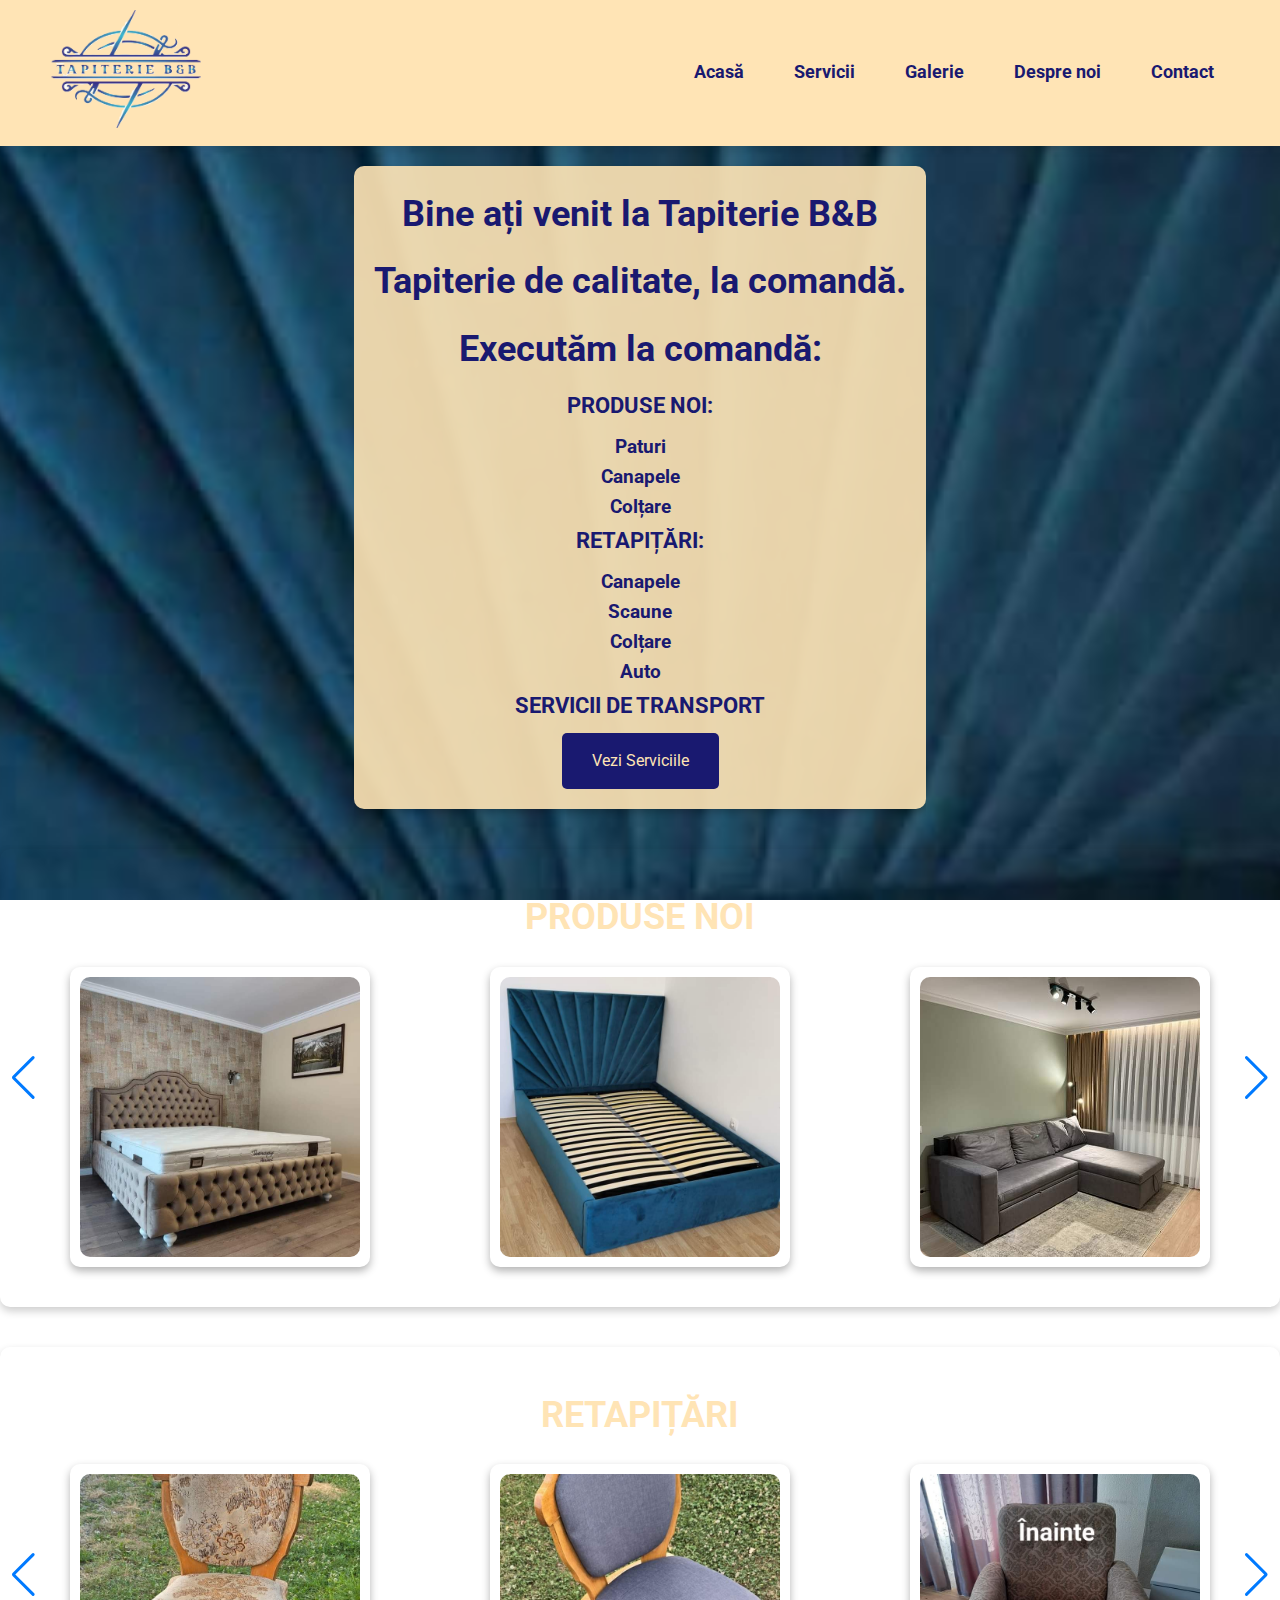
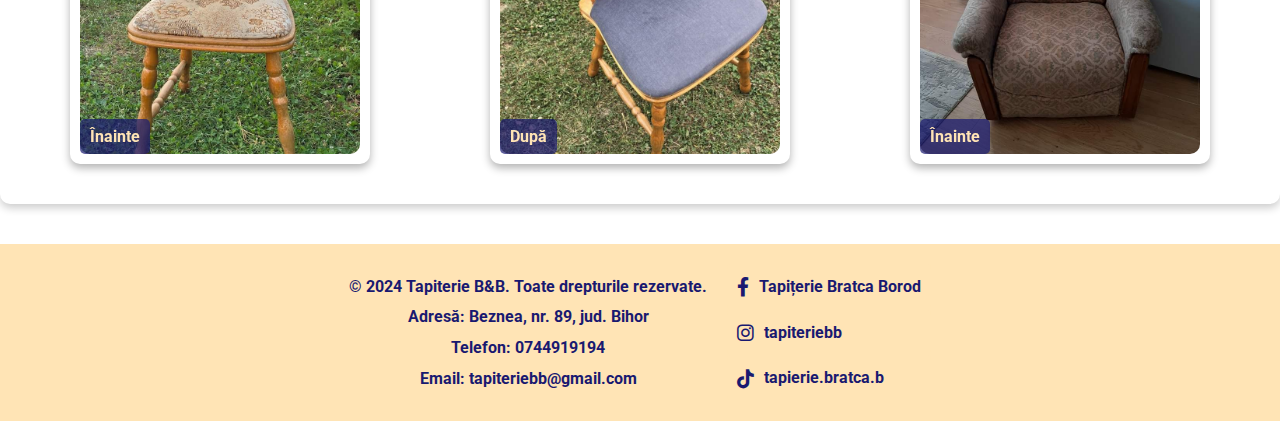
<file: index.html>
<!DOCTYPE html>
<html lang="ro">
<head>
    <meta charset="UTF-8">
    <meta name="viewport" content="width=device-width, initial-scale=1.0">
    <meta http-equiv="X-UA-Compatible" content="ie=edge">
    <title>Tapiterie B&B</title>
    <link rel="stylesheet" href="https://fonts.googleapis.com/css2?family=Roboto:wght@400;700&display=swap">
    <link rel="stylesheet" href="https://unpkg.com/swiper/swiper-bundle.min.css" />
    <link rel="stylesheet" href="https://cdnjs.cloudflare.com/ajax/libs/font-awesome/6.0.0-beta3/css/all.min.css">
    <link rel="stylesheet" href="styles.css">
</head>
<body>
    
    <!-- Header -->
    <header>
        <div class="container">
            <section class="top-bar">
                <div class="logo">
                    <img src="logo.png" alt="Tapiterie B&B Logo">
                </div>
                <nav class="navbar">
                    <ul>
                        <li><a href="index.html">Acasă</a></li>
                        <li><a href="servicii.html">Servicii</a></li>
                        <li><a href="galerie.html">Galerie</a></li>
                        <li><a href="desprenoi.html">Despre noi</a></li>
                        <li><a href="contact.html">Contact</a></li>
                    </ul>
                </nav>
            </section>
        </div>    
    </header>

    <!-- Home Section -->
    <section id="home1" class="container-home1">
        <div class="home-text-box">
            <div class="home-text">
                <h1>Bine ați venit la Tapiterie B&B</h1>
                <h1>Tapiterie de calitate, la comandă.</h1>
                <h1>Executăm la comandă:</h1>
                <ul>
                    <h2>PRODUSE NOI:</h2>
                    <ul>
                        <h3>Paturi</h3>
                        <h3>Canapele</h3>
                        <h3>Colțare</h3>
                    </ul>
                    <h2>RETAPIȚĂRI:</h2>
                    <ul>
                        <h3>Canapele</h3>
                        <h3>Scaune</h3>
                        <h3>Colțare</h3>
                        <h3>Auto</h3>
                    </ul>
                    <h2>SERVICII DE TRANSPORT</h2>
                </ul>
                <a href="servicii.html" class="cta">Vezi Serviciile</a>
            </div>
        </div>
    </section> 
    
    <!-- Galerie de imagini individuale -->
    <section id="home2" class="container-home2">
        <div class="home-images-container swiper-container">
            <h1 class="home-images-title">PRODUSE NOI </h1>
            <div class="swiper-wrapper">
                <div class="swiper-slide">
                    <div class="image-frame">
                        <img src="Produse noi\imagine1.jpg" alt="Imagine 1" loading="lazy">
                    </div>
                </div>
                <div class="swiper-slide">
                    <div class="image-frame">
                        <img src="Produse noi\imagine2.jpg" alt="Imagine 2" loading="lazy">
                    </div>
                </div>
                <div class="swiper-slide">
                    <div class="image-frame">
                        <img src="Produse noi\imagine3.jpg" alt="Imagine 3" loading="lazy">
                    </div>
                </div>
                <div class="swiper-slide">
                    <div class="image-frame">
                        <img src="Produse noi\imagine4.jpg" alt="Imagine 3" loading="lazy">
                    </div>
                </div>
                <div class="swiper-slide">
                    <div class="image-frame">
                        <img src="Produse noi\imagine5.jpg" alt="Imagine 3" loading="lazy">
                    </div>
                </div>
                <div class="swiper-slide">
                    <div class="image-frame">
                        <img src="Produse noi\imagine6.jpg" alt="Imagine 3" loading="lazy">
                    </div>
                </div>
                <div class="swiper-slide">
                    <div class="image-frame">
                        <img src="Produse noi\imagine7.jpg" alt="Imagine 3" loading="lazy">
                    </div>
                </div>
            </div>
            <!-- Săgețile de navigare -->
            <div class="swiper-button-prev"></div>
            <div class="swiper-button-next"></div>
        </div>
        </section>
        <section id="home2" class="container-home2">
         <div class="home-images-container swiper-container">
            <h1 class="home-images-title">RETAPIȚĂRI</h1>
            <div class="swiper-wrapper">
                <div class="swiper-slide">
                    <div class="image-frame">
                        <img src="Retapitari\inainte.jpg" alt="Imagine Înainte" loading="lazy">
                        <p class="before-after-label">Înainte</p>
                    </div>
                </div>
                <div class="swiper-slide">
                    <div class="image-frame">
                        <img src="Retapitari\dupa.jpg" alt="Imagine După" loading="lazy">
                        <p class="before-after-label">După</p>
                    </div>
                </div>
                <div class="swiper-slide">
                    <div class="image-frame">
                        <img src="Retapitari\inainte1.jpg" alt="Imagine Înainte" loading="lazy">
                        <p class="before-after-label">Înainte</p>
                    </div>
                </div>
                <div class="swiper-slide">
                    <div class="image-frame">
                        <img src="Retapitari\dupa1.jpg" alt="Imagine După" loading="lazy">
                        <p class="before-after-label">După</p>
                    </div>
                </div>
                <div class="swiper-slide">
                    <div class="image-frame">
                        <img src="Retapitari\inainte2.jpg" alt="Imagine Înainte" loading="lazy">
                        <p class="before-after-label">Înainte</p>
                    </div>
                </div>
                <div class="swiper-slide">
                    <div class="image-frame">
                        <img src="Retapitari\dupa2.jpg" alt="Imagine După" loading="lazy">
                        <p class="before-after-label">După</p>
                    </div>
                </div>
            </div>
            <!-- Săgețile de navigare -->
            <div class="swiper-button-prev"></div>
            <div class="swiper-button-next"></div>
        </div>

    </section>

    <!-- Galerie Înainte-După -->
<section id="before-after" class="container-before-after">
    
    <div class="before-after-swiper swiper-container">
       
</section>


    <!-- Footer -->
    <footer>
        <div class="footer-container">
            <div class="footer-content">
                <div class="footer-contact-box">
                    <p>&copy; 2024 Tapiterie B&B. Toate drepturile rezervate.</p>
                    <p>Adresă: Beznea, nr. 89, jud. Bihor</p>
                    <p>Telefon: 0744919194</p>
                    <p>Email: tapiteriebb@gmail.com</p>
                </div>
                <div class="social-media-box">
                    <div class="social-media-buttons">
                        <a href="https://www.facebook.com/profile.php?id=100091462526962" target="_blank" class="contact-social-button facebook">
                            <i class="fab fa-facebook-f"></i> Tapițerie Bratca Borod
                        </a>
                        <a href="https://www.instagram.com/tapiteriebb?igsh=NXhyZHJqam10N3Jo" target="_blank" class="contact-social-button instagram">
                            <i class="fab fa-instagram"></i> tapiteriebb
                        </a>
                        <a href="https://www.tiktok.com/@tapierie.bratca.b?_t=8qoNlYQMPW2&_r=1" target="_blank" class="contact-social-button tiktok">
                            <i class="fab fa-tiktok"></i> tapierie.bratca.b
                        </a>
                    </div>
                </div>
            </div>
        </div>
    </footer>
    

    <!-- Script Swiper -->
    <script src="https://unpkg.com/swiper/swiper-bundle.min.js"></script>
    <script>
        // Slider pentru galeria de imagini individuale
        const swiper1 = new Swiper('.home-images-container', {
            loop: true,
            navigation: {
                nextEl: '.swiper-button-next',
                prevEl: '.swiper-button-prev',
            },
            spaceBetween: 20,
            slidesPerView: 3,
        });

        // Slider pentru secțiunea înainte-după
        const swiper2 = new Swiper('.before-after-swiper', {
            loop: true,
            navigation: {
                nextEl: '.swiper-button-next',
                prevEl: '.swiper-button-prev',
            },
            spaceBetween: 20,
            slidesPerView: 3,
        });
    </script>

</body>
</html>
</file>
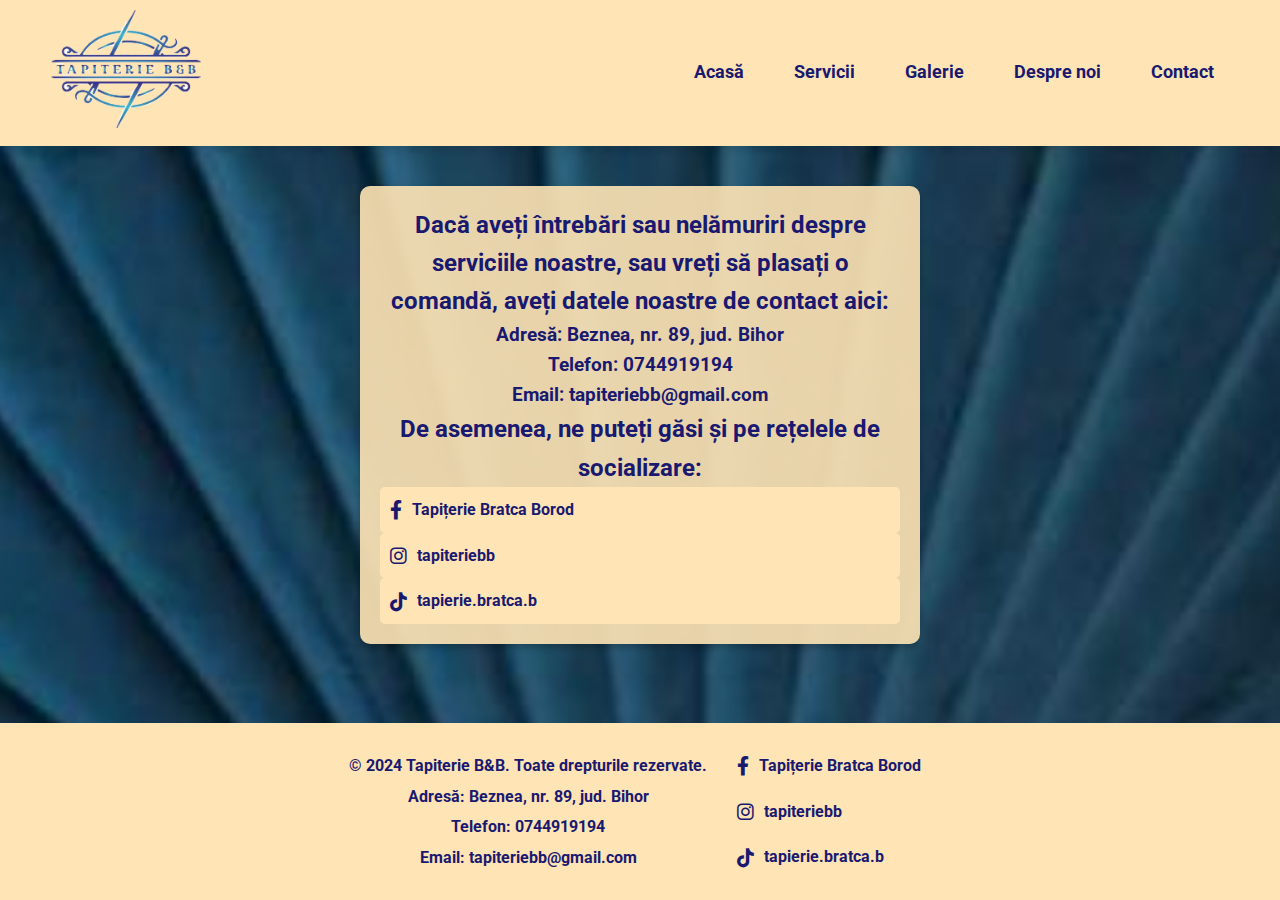
<file: contact.html>
<!DOCTYPE html>
<html lang="ro">
<head>
    <meta charset="UTF-8">
    <meta name="viewport" content="width=device-width, initial-scale=1.0">
    <meta http-equiv="X-UA-Compatible" content="ie=edge">
    <title>Tapiterie B&B</title>
    <link rel="stylesheet" href="https://fonts.googleapis.com/css2?family=Roboto:wght@400;700&display=swap">
    <link rel="stylesheet" href="https://unpkg.com/swiper/swiper-bundle.min.css" />
    <link rel="stylesheet" href="https://cdnjs.cloudflare.com/ajax/libs/font-awesome/6.0.0-beta3/css/all.min.css">
    <link rel="stylesheet" href="styles.css">
</head>
<body>
    
    <!-- Header -->
    <header>
        <div class="container">
            <section class="top-bar">
                <div class="logo">
                    <img src="logo.png" alt="Tapiterie B&B Logo">
                </div>
                <nav class="navbar">
                    <ul>
                        <li><a href="index.html">Acasă</a></li>
                        <li><a href="servicii.html">Servicii</a></li>
                        <li><a href="galerie.html">Galerie</a></li>
                        <li><a href="desprenoi.html">Despre noi</a></li>
                        <li><a href="contact.html">Contact</a></li>
                    </ul>
                </nav>
            </section>
        </div>    
    </header>

    
    <section id="contact" class="container-contact">
        <div class="contact-text-box">
            <div class="contact-text">
                <h2>Dacă aveți întrebări sau nelămuriri despre serviciile noastre, sau vreți să plasați o comandă, aveți datele noastre de contact aici:</h2>
                <h3>Adresă: Beznea, nr. 89, jud. Bihor</h3>
                <h3>Telefon: 0744919194</h3>
                <h3>Email: tapiteriebb@gmail.com</h3>
    
                <div class="social-media-section">
                    <h2>De asemenea, ne puteți găsi și pe rețelele de socializare:</h2>
                    <div class="social-media-buttons">
                        <a href="https://www.facebook.com/profile.php?id=100091462526962" target="_blank" class="contact-social-button facebook">
                            <i class="fab fa-facebook-f"></i> Tapițerie Bratca Borod
                        </a>
                        <a href="https://www.instagram.com/tapiteriebb?igsh=NXhyZHJqam10N3Jo" target="_blank" class="contact-social-button instagram">
                            <i class="fab fa-instagram"></i> tapiteriebb
                        </a>
                        <a href="https://www.tiktok.com/@tapierie.bratca.b?_t=8qoNlYQMPW2&_r=1" target="_blank" class="contact-social-button tiktok">
                            <i class="fab fa-tiktok"></i> tapierie.bratca.b
                        </a>
                    </div>
                </div>
                
                </div>
            </div>
        </div>
    </section>
    
   

    <!-- Footer -->
    <footer>
        <div class="footer-container">
            <div class="footer-content">
                <div class="footer-contact-box">
                    <p>&copy; 2024 Tapiterie B&B. Toate drepturile rezervate.</p>
                    <p>Adresă: Beznea, nr. 89, jud. Bihor</p>
                    <p>Telefon: 0744919194</p>
                    <p>Email: tapiteriebb@gmail.com</p>
                </div>
                <div class="social-media-box">
                    <div class="social-media-buttons">
                        <a href="https://www.facebook.com/profile.php?id=100091462526962" target="_blank" class="contact-social-button facebook">
                            <i class="fab fa-facebook-f"></i> Tapițerie Bratca Borod
                        </a>
                        <a href="https://www.instagram.com/tapiteriebb?igsh=NXhyZHJqam10N3Jo" target="_blank" class="contact-social-button instagram">
                            <i class="fab fa-instagram"></i> tapiteriebb
                        </a>
                        <a href="https://www.tiktok.com/@tapierie.bratca.b?_t=8qoNlYQMPW2&_r=1" target="_blank" class="contact-social-button tiktok">
                            <i class="fab fa-tiktok"></i> tapierie.bratca.b
                        </a>
                    </div>
                </div>
            </div>
        </div>
    </footer>
    


</body>
</html>
</file>
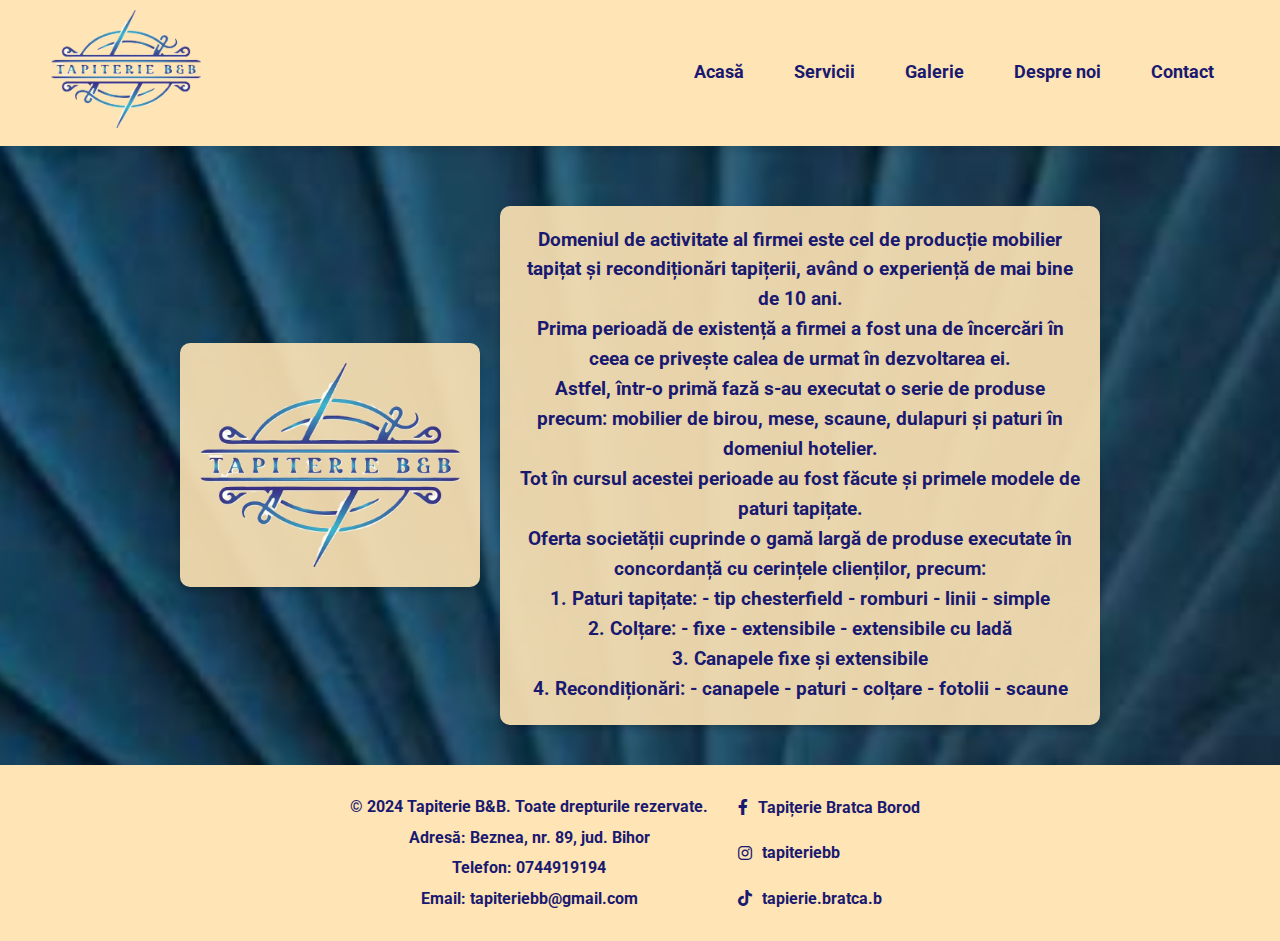
<file: desprenoi.html>
<!DOCTYPE html>
<html lang="ro">
<head>
    <meta charset="UTF-8">
    <meta name="viewport" content="width=device-width, initial-scale=1.0">
    <meta http-equiv="X-UA-Compatible" content="ie=edge">
    <title>Tapiterie B&B</title>
    <link rel="stylesheet" href="https://fonts.googleapis.com/css2?family=Roboto:wght@400;700&display=swap">
    <link rel="stylesheet" href="https://unpkg.com/swiper/swiper-bundle.min.css" />
    <link rel="stylesheet" href="https://cdnjs.cloudflare.com/ajax/libs/font-awesome/6.0.0-beta3/css/all.min.css">
    <link rel="stylesheet" href="styles.css">
</head>
<body>
    
    <!-- Header -->
    <header>
        <div class="container">
            <section class="top-bar">
                <div class="logo">
                    <img src="logo.png" alt="Tapiterie B&B Logo">
                </div>
                <nav class="navbar">
                    <ul>
                        <li><a href="index.html">Acasă</a></li>
                        <li><a href="servicii.html">Servicii</a></li>
                        <li><a href="galerie.html">Galerie</a></li>
                        <li><a href="desprenoi.html">Despre noi</a></li>
                        <li><a href="contact.html">Contact</a></li>
                    </ul>
                </nav>
            </section>
        </div>    
    </header>

    <!-- Home Section -->
   
        <section id="about" class="container-about">
            <div class="about-content">
                <!-- Box pentru logo -->
                <div class="logo-box">
                    <img src="logo.png" alt="Tapiterie B&B Logo">
                </div>
        
                <!-- Box pentru text -->
                <div class="about-text-box">
                    <div class="about-text">
                        <h3>Domeniul de activitate al firmei este cel de producție mobilier tapițat și recondiționări tapițerii, având o experiență de mai bine de 10 ani.</h3>
                        <h3>Prima perioadă de existență a firmei a fost una de încercări în ceea ce privește calea de urmat în dezvoltarea ei.</h3>
                        <h3>Astfel, într-o primă fază s-au executat o serie de produse precum: mobilier de birou, mese, scaune, dulapuri și paturi în domeniul hotelier.</h3>
                        <h3>Tot în cursul acestei perioade au fost făcute și primele modele de paturi tapițate.</h3>
                        <h3>Oferta societății cuprinde o gamă largă de produse executate în concordanță cu cerințele clienților, precum:</h3>
                        <h3>1. Paturi tapițate: - tip chesterfield - romburi - linii - simple</h3>
                        <h3>2. Colțare: - fixe - extensibile - extensibile cu ladă</h3>
                        <h3>3. Canapele fixe și extensibile</h3>
                        <h3>4. Recondiționări: - canapele - paturi - colțare - fotolii - scaune</h3>
                    </div>
                </div>
        
    </section>

   

    <!-- Footer -->
<!-- Footer -->
<footer>
    <div class="footer-container">
        <div class="footer-content">
            <div class="footer-contact-box">
                <p>&copy; 2024 Tapiterie B&B. Toate drepturile rezervate.</p>
                <p>Adresă: Beznea, nr. 89, jud. Bihor</p>
                <p>Telefon: 0744919194</p>
                <p>Email: tapiteriebb@gmail.com</p>
            </div>
            <div class="social-media-box">
                <div class="social-media-buttons">
                    <a href="https://www.facebook.com/profile.php?id=100091462526962" target="_blank" class="social-button facebook">
                        <i class="fab fa-facebook-f"></i> Tapițerie Bratca Borod
                    </a>
                    <a href="https://www.instagram.com/tapiteriebb?igsh=NXhyZHJqam10N3Jo" target="_blank" class="social-button instagram">
                        <i class="fab fa-instagram"></i> tapiteriebb
                    </a>
                    <a href="https://www.tiktok.com/@tapierie.bratca.b?_t=8qoNlYQMPW2&_r=1" target="_blank" class="social-button tiktok">
                        <i class="fab fa-tiktok"></i> tapierie.bratca.b
                    </a>
                </div>
            </div>
        </div>
    </div>
</footer>

</body>
</html>
</file>
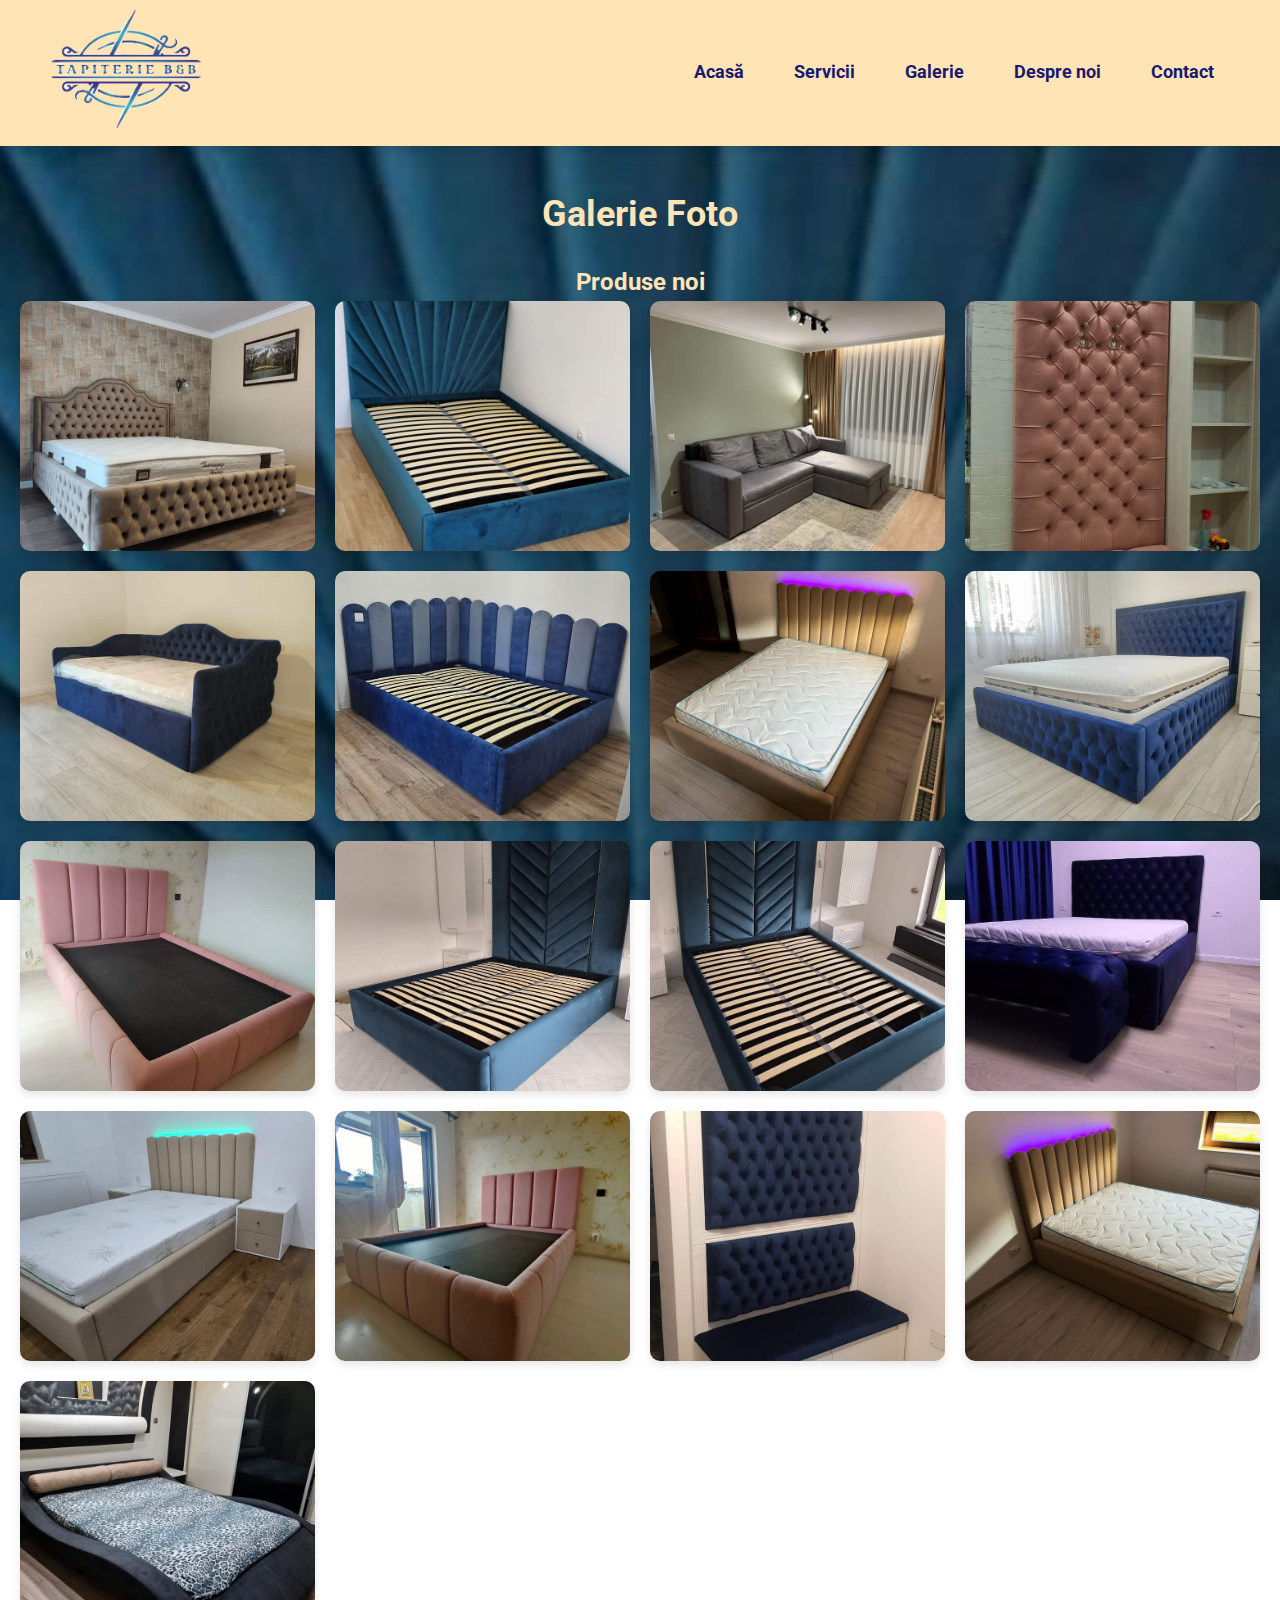
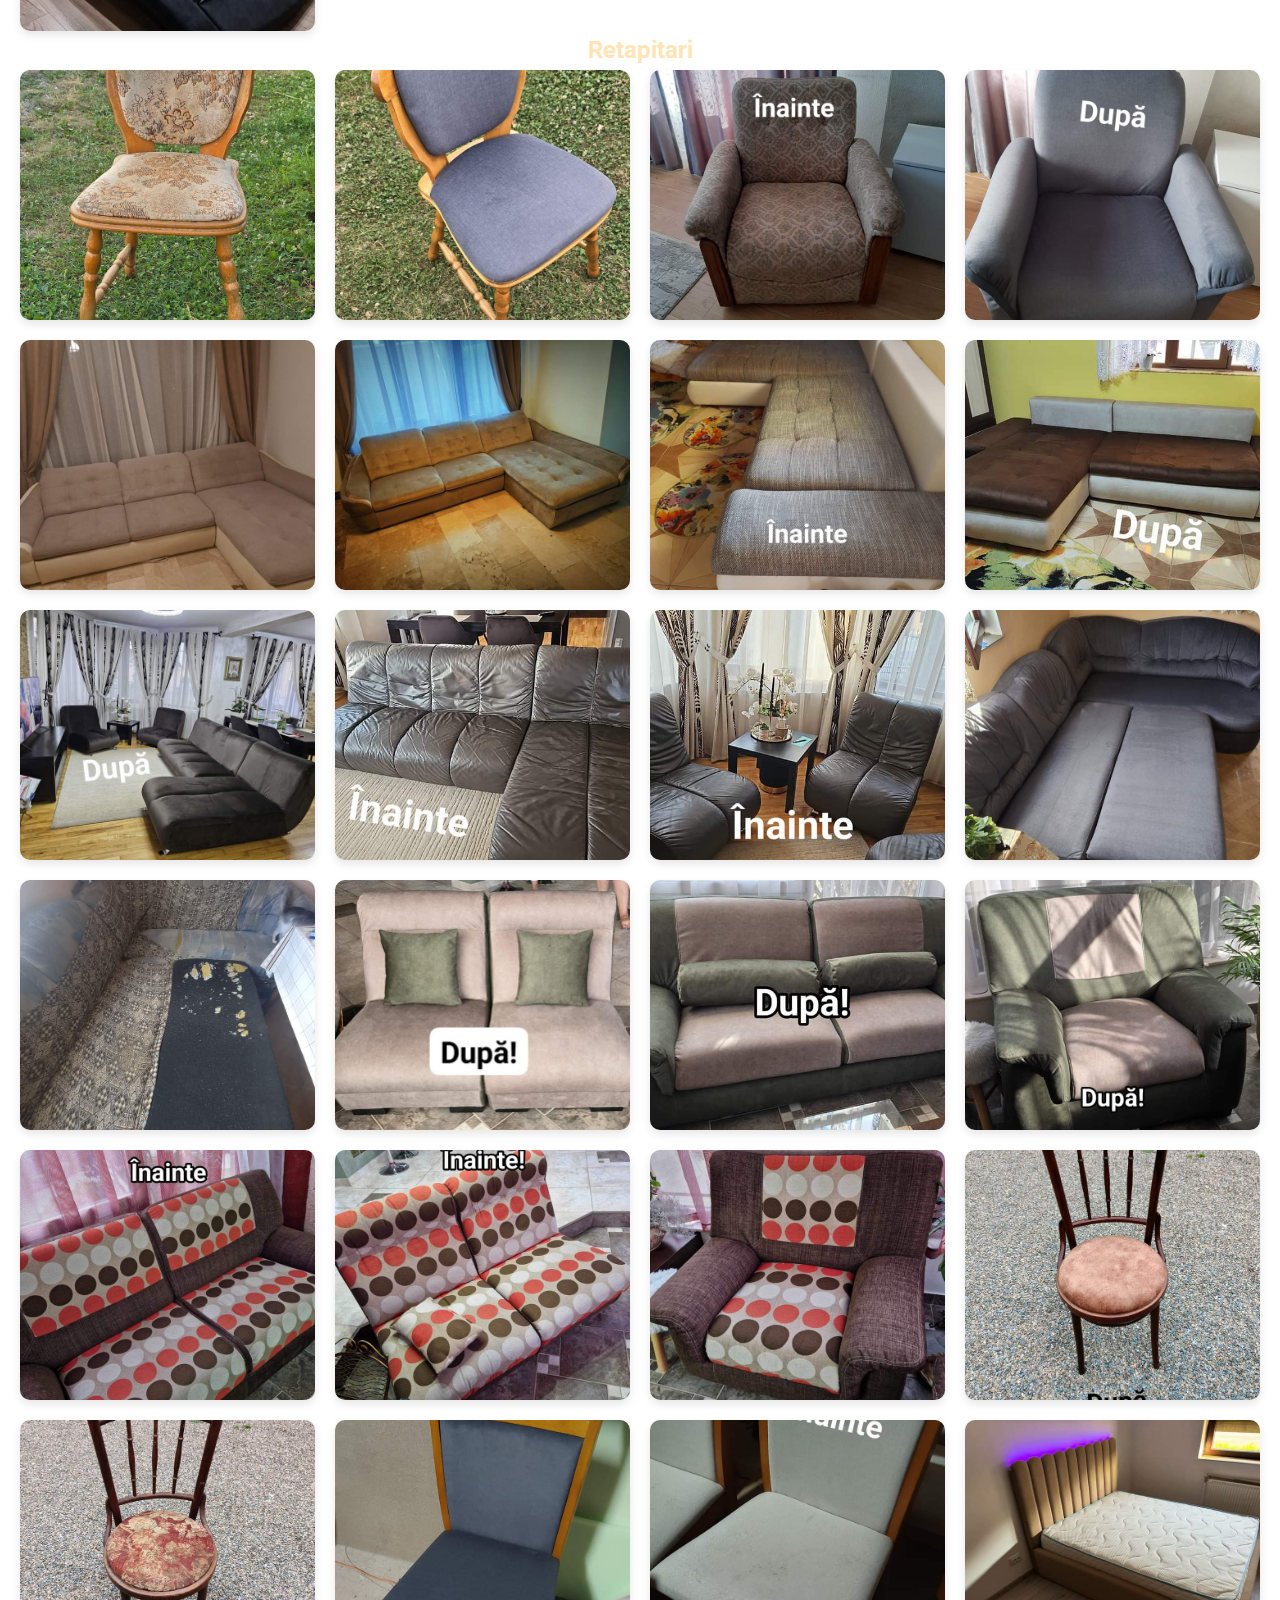
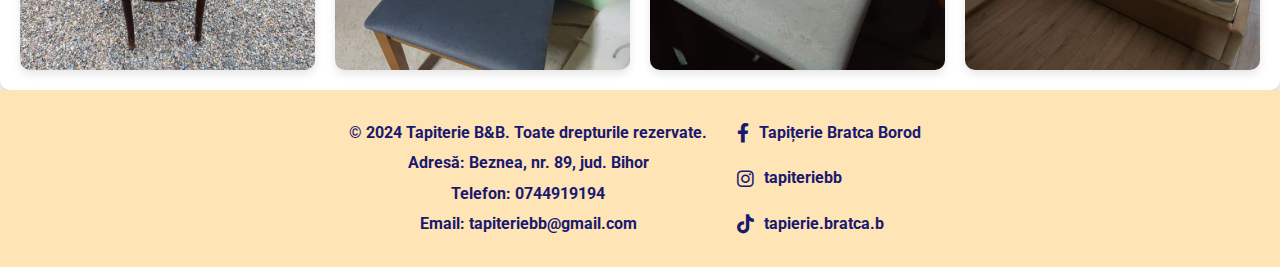
<file: galerie.html>
<!DOCTYPE html>
<html lang="ro">
<head>
    <meta charset="UTF-8">
    <meta name="viewport" content="width=device-width, initial-scale=1.0">
    <meta http-equiv="X-UA-Compatible" content="ie=edge">
    <title>Tapiterie B&B</title>
    <link rel="stylesheet" href="https://fonts.googleapis.com/css2?family=Roboto:wght@400;700&display=swap">
    <link rel="stylesheet" href="https://unpkg.com/swiper/swiper-bundle.min.css" />
    <link rel="stylesheet" href="https://cdnjs.cloudflare.com/ajax/libs/font-awesome/6.0.0-beta3/css/all.min.css">
    <link rel="stylesheet" href="styles.css">
</head>
<body>
    
    <!-- Header -->
    <header>
        <div class="container">
            <section class="top-bar">
                <div class="logo">
                    <img src="logo.png" alt="Tapiterie B&B Logo">
                </div>
                <nav class="navbar">
                    <ul>
                        <li><a href="index.html">Acasă</a></li>
                        <li><a href="servicii.html">Servicii</a></li>
                        <li><a href="galerie.html">Galerie</a></li>
                        <li><a href="desprenoi.html">Despre noi</a></li>
                        <li><a href="contact.html">Contact</a></li>
                    </ul>
                </nav>
            </section>
        </div>    
    </header>

    <section id="gallery" class="gallery-container">
        <h1 class="gallery-title">Galerie Foto</h1>
        <h2 class="album-title">Produse noi</h2>
        
        <div class="album-grid">
            
            <img src="Produse noi\imagine1.jpg" alt="Produs 1" loading="lazy">
            <img src="Produse noi\imagine2.jpg" alt="Produs 1" loading="lazy">
            <img src="Produse noi\imagine3.jpg" alt="Produs 1" loading="lazy">
            <img src="Produse noi\imagine4.jpg" alt="Produs 1" loading="lazy">
            <img src="Produse noi\imagine5.jpg" alt="Produs 1" loading="lazy">
            <img src="Produse noi\imagine6.jpg" alt="Produs 1" loading="lazy">
            <img src="Produse noi\imagine7.jpg" alt="Produs 1" loading="lazy">
            <img src="Produse noi\imagine8.jpg" alt="Produs 1" loading="lazy">
            <img src="Produse noi\imagine9.jpg" alt="Produs 1" loading="lazy">
            <img src="Produse noi\imagine10.jpg" alt="Produs 1" loading="lazy">
            <img src="Produse noi\Media (8).jpg" alt="Produs 1" loading="lazy">
            <img src="Produse noi\Media (17).jpg" alt="Produs 1" loading="lazy">
            <img src="Produse noi\Media (19).jpg" alt="Produs 1" loading="lazy">
            <img src="Produse noi\Media (23).jpg" alt="Produs 1" loading="lazy">
            <img src="Produse noi\Media (24).jpg" alt="Produs 1" loading="lazy">
            <img src="Produse noi\Media (26).jpg" alt="Produs 1" loading="lazy">
            <img src="Produse noi\Media (27).jpg" alt="Produs 1" loading="lazy">

        </div>

        <h2 class="album-title=Retapitari">Retapitari</h2>
        <div class="album-grid">
           
                    <img src="Retapitari\inainte.jpg" alt="Produs 1" loading="lazy">
                    <img src="Retapitari\dupa.jpg" alt="Produs 1" loading="lazy">
                    <img src="Retapitari\inainte1.jpg" alt="Produs 1" loading="lazy">
                    <img src="Retapitari\dupa1.jpg" alt="Produs 1" loading="lazy">
                    <img src="Retapitari\inainte2.jpg" alt="Produs 1" loading="lazy">
                    <img src="Retapitari\dupa2.jpg" alt="Produs 1" loading="lazy">
                    <img src="Retapitari\Media (1).jpg" alt="Produs 1" loading="lazy">
                    <img src="Retapitari\Media (2).jpg" alt="Produs 1" loading="lazy">
                    <img src="Retapitari\Media (3).jpg" alt="Produs 1" loading="lazy">
                    <img src="Retapitari\Media (4).jpg" alt="Produs 1" loading="lazy">
                    <img src="Retapitari\Media (5).jpg" alt="Produs 1" loading="lazy">
                    <img src="Retapitari\Media (9).jpg" alt="Produs 1" loading="lazy">
                    <img src="Retapitari\Media (10).jpg" alt="Produs 1" loading="lazy">
                    <img src="Retapitari\Media (11).jpg" alt="Produs 1" loading="lazy">
                    <img src="Retapitari\Media (12).jpg" alt="Produs 1" loading="lazy">
                    <img src="Retapitari\Media (13).jpg" alt="Produs 1" loading="lazy">
                    <img src="Retapitari\Media (14).jpg" alt="Produs 1" loading="lazy">
                    <img src="Retapitari\Media (15).jpg" alt="Produs 1" loading="lazy">
                    <img src="Retapitari\Media (16).jpg" alt="Produs 1" loading="lazy">
                    <img src="Retapitari\Media (19).jpg" alt="Produs 1" loading="lazy">
                    <img src="Retapitari\Media (20).jpg" alt="Produs 1" loading="lazy">
                    <img src="Retapitari\Media (21).jpg" alt="Produs 1" loading="lazy">
                    <img src="Retapitari\Media (22).jpg" alt="Produs 1" loading="lazy">
                    <img src="Retapitari\Media (25).jpg" alt="Produs 1" loading="lazy">
        
        </div>
    </section>
 


    <footer>
        <div class="footer-container">
            <div class="footer-content">
                <div class="footer-contact-box">
                    <p>&copy; 2024 Tapiterie B&B. Toate drepturile rezervate.</p>
                    <p>Adresă: Beznea, nr. 89, jud. Bihor</p>
                    <p>Telefon: 0744919194</p>
                    <p>Email: tapiteriebb@gmail.com</p>
                </div>
                <div class="social-media-box">
                    <div class="social-media-buttons">
                        <a href="https://www.facebook.com/profile.php?id=100091462526962" target="_blank" class="contact-social-button facebook">
                            <i class="fab fa-facebook-f"></i> Tapițerie Bratca Borod
                        </a>
                        <a href="https://www.instagram.com/tapiteriebb?igsh=NXhyZHJqam10N3Jo" target="_blank" class="contact-social-button instagram">
                            <i class="fab fa-instagram"></i> tapiteriebb
                        </a>
                        <a href="https://www.tiktok.com/@tapierie.bratca.b?_t=8qoNlYQMPW2&_r=1" target="_blank" class="contact-social-button tiktok">
                            <i class="fab fa-tiktok"></i> tapierie.bratca.b
                        </a>
                    </div>
                </div>
            </div>
        </div>
    </footer>
</body>
</html>
</file>
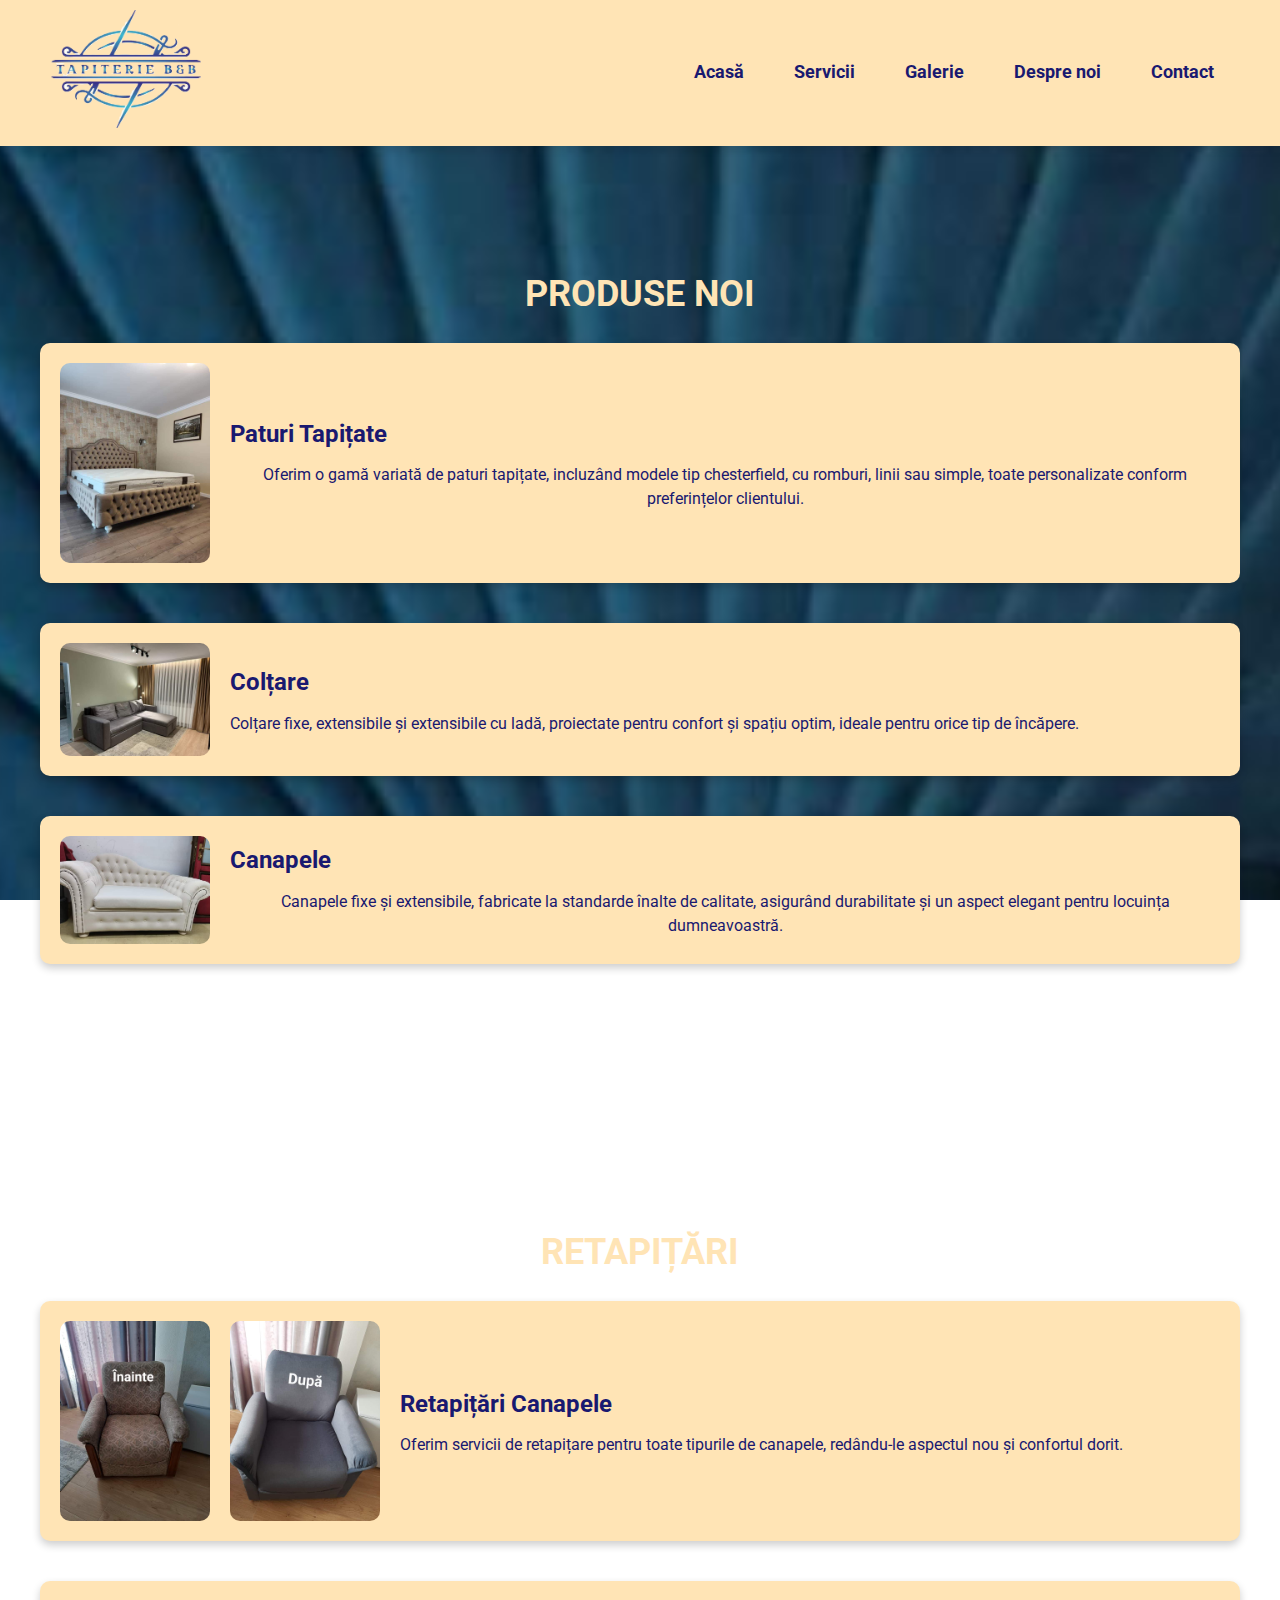
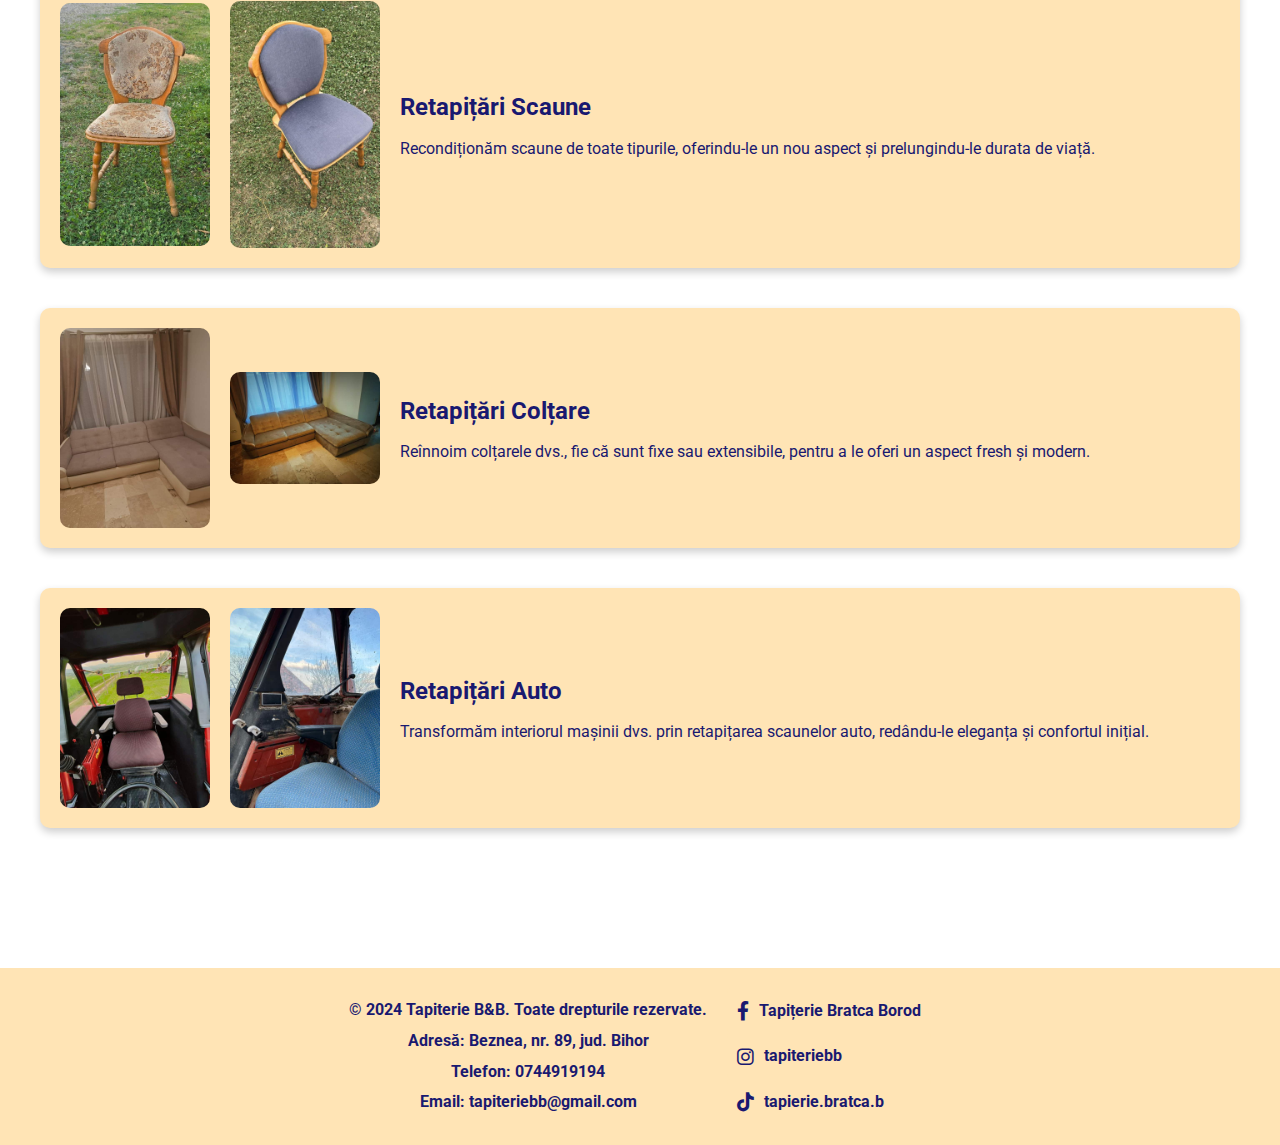
<file: servicii.html>
<!DOCTYPE html>
<html lang="ro">
<head>
    <meta charset="UTF-8">
    <meta name="viewport" content="width=device-width, initial-scale=1.0">
    <meta http-equiv="X-UA-Compatible" content="ie=edge">
    <title>Tapiterie B&B</title>
    <link rel="stylesheet" href="https://fonts.googleapis.com/css2?family=Roboto:wght@400;700&display=swap">
    <link rel="stylesheet" href="https://unpkg.com/swiper/swiper-bundle.min.css" />
    <link rel="stylesheet" href="https://cdnjs.cloudflare.com/ajax/libs/font-awesome/6.0.0-beta3/css/all.min.css">
    <link rel="stylesheet" href="styles.css">
</head>
<body>
    
    <!-- Header -->
    <header>
        <div class="container">
            <section class="top-bar">
                <div class="logo">
                    <img src="logo.png" alt="Tapiterie B&B Logo">
                </div>
                <nav class="navbar">
                    <ul>
                        <li><a href="index.html">Acasă</a></li>
                        <li><a href="servicii.html">Servicii</a></li>
                        <li><a href="galerie.html">Galerie</a></li>
                        <li><a href="desprenoi.html">Despre noi</a></li>
                        <li><a href="contact.html">Contact</a></li>
                    </ul>
                </nav>
            </section>
        </div>    
    </header>

<!-- Secțiunea Servicii -->
<section id="services" class="container-services">
    <div class="services-content">
        <h1 class="services-title"> PRODUSE NOI </h1>
        <div class="service-box">
            <img src="Produse noi\imagine1.jpg" alt="Paturi Tapițate" class="service-image">
            <div class="service-content">
                <h2>Paturi Tapițate</h2>
                <p>Oferim o gamă variată de paturi tapițate, incluzând modele tip chesterfield, cu romburi, linii sau simple, toate personalizate conform preferințelor clientului.</p>
            </div>
        </div>

        <!-- Serviciu 2: Colțare -->
        <div class="service-box">
            <img src="Produse noi\imagine3.jpg" alt="Colțare" class="service-image">
            <div class="service-content">
                <h2>Colțare</h2>
                <p>Colțare fixe, extensibile și extensibile cu ladă, proiectate pentru confort și spațiu optim, ideale pentru orice tip de încăpere.</p>
            </div>
        </div>

        <!-- Serviciu 3: Canapele -->
        <div class="service-box">
            <img src="Produse noi\Media (18).jpg" alt="Canapele" class="service-image">
            <div class="service-content">
                <h2>Canapele</h2>
                <p>Canapele fixe și extensibile, fabricate la standarde înalte de calitate, asigurând durabilitate și un aspect elegant pentru locuința dumneavoastră.</p>
            </div>
        </div>
    </section>
    <section id="services" class="container-services">
        <div class="services-content">
            <h1 class="home-images-title">RETAPIȚĂRI</h1>
            
            <!-- Serviciu 1: Retapițări Canapele -->
            <div class="service-box">
                <img src="Retapitari\inainte1.jpg" alt="Retapițări Canapele" class="service-image">
                <img src="Retapitari\dupa1.jpg" alt="Retapițări Canapele" class="service-image">
                <div class="service-content">
                    <h2>Retapițări Canapele</h2>
                    <p>Oferim servicii de retapițare pentru toate tipurile de canapele, redându-le aspectul nou și confortul dorit.</p>
                </div>
            </div>
    
            <!-- Serviciu 2: Retapițări Scaune -->
            <div class="service-box">
                <img src="Retapitari\inainte.jpg" alt="Retapițări Canapele" class="service-image">
                <img src="Retapitari\dupa.jpg" alt="Retapițări Canapele" class="service-image">
                <div class="service-content">
                    <h2>Retapițări Scaune</h2>
                    <p>Recondiționăm scaune de toate tipurile, oferindu-le un nou aspect și prelungindu-le durata de viață.</p>
                </div>
            </div>
    
            <!-- Serviciu 3: Retapițări Colțare -->
            <div class="service-box">
                <img src="Retapitari\inainte2.jpg" alt="Retapițări Canapele" class="service-image">
                <img src="Retapitari\dupa2.jpg" alt="Retapițări Canapele" class="service-image">
                <div class="service-content">
                    <h2>Retapițări Colțare</h2>
                    <p>Reînnoim colțarele dvs., fie că sunt fixe sau extensibile, pentru a le oferi un aspect fresh și modern.</p>
                </div>
            </div>
    
            <!-- Serviciu 4: Retapițări Auto -->
            <div class="service-box">
                <img src="Retapitari\Media (6).jpg" alt="Retapițări Canapele" class="service-image">
                <img src="Retapitari\Media (7).jpg" alt="Retapițări Canapele" class="service-image">
                <div class="service-content">
                    <h2>Retapițări Auto</h2>
                    <p>Transformăm interiorul mașinii dvs. prin retapițarea scaunelor auto, redându-le eleganța și confortul inițial.</p>
                </div>
            </div>
        </div>
    </section>
<footer>
    <div class="footer-container">
        <div class="footer-content">
            <div class="footer-contact-box">
                <p>&copy; 2024 Tapiterie B&B. Toate drepturile rezervate.</p>
                <p>Adresă: Beznea, nr. 89, jud. Bihor</p>
                <p>Telefon: 0744919194</p>
                <p>Email: tapiteriebb@gmail.com</p>
            </div>
            <div class="social-media-box">
                <div class="social-media-buttons">
                    <a href="https://www.facebook.com/profile.php?id=100091462526962" target="_blank" class="contact-social-button facebook">
                        <i class="fab fa-facebook-f"></i> Tapițerie Bratca Borod
                    </a>
                    <a href="https://www.instagram.com/tapiteriebb?igsh=NXhyZHJqam10N3Jo" target="_blank" class="contact-social-button instagram">
                        <i class="fab fa-instagram"></i> tapiteriebb
                    </a>
                    <a href="https://www.tiktok.com/@tapierie.bratca.b?_t=8qoNlYQMPW2&_r=1" target="_blank" class="contact-social-button tiktok">
                        <i class="fab fa-tiktok"></i> tapierie.bratca.b
                    </a>
                </div>
            </div>
        </div>
    </div>
</footer>
    



</body>
</html>
</file>
<file: styles.css>
/* Stiluri de bază */
* {
    margin: 0;
    padding: 0;
    box-sizing: border-box;
}

body {
    font-family: 'Roboto', sans-serif;
    background-image: url(fundal1.jpg);
    background-size: cover;
    background-position: center;
    background-repeat: no-repeat;
    background-attachment: fixed;
    color: #ffe4b5;
    line-height: 1.6;
    width: 100%;
    overflow-x: hidden;
    display: flex;
    flex-direction: column;
    min-height: 100vh;
}

.container {
    width: 92%;
    margin: auto;
    max-width: 1200px;
}

/* Stiluri generale pentru layout */
header {
    background: #ffe4b5;
    color: #191970;
    padding: 10px 0;
    box-shadow: 0 4px 8px rgba(0, 0, 0, 0.1);
}

.top-bar {
    display: flex;
    align-items: center;
    justify-content: space-between;
}

header .logo img {
    max-width: 150px;
}

header nav ul {
    list-style: none;
    display: flex;
    gap: 20px;
}

header nav ul li a {
    color: #191970;
    text-decoration: none;
    padding: 10px 15px;
    font-weight: bold;
    font-size: 18px;
    border-radius: 5px;
    transition: all 0.3s ease;
}

header nav ul li a:hover {
    background-color: #191970;
    color: #ffe4b5;
}
.container-home1, .container-home2, .container-about, .container-contact {
    color: #191970;
    margin-top: 20px;
    border-radius: 10px;
    max-width: 100%;
    margin: 0 auto;
    padding: 0;
    box-sizing: border-box;
    overflow-x: hidden; 
}

.home-text-box {
    max-width: 600px;
    width: 100%;
    background-color: rgba(255, 228, 181, 0.9);
    padding: 20px;
    border-radius: 10px;
    box-shadow: 0 4px 6px rgba(0, 0, 0, 0.2);
    margin: 20px auto;
    text-align: center;
}

.home-text h1 {
    font-size: 36px;
    font-weight: bold;
    margin-bottom: 10px;
}

.home-text h2 {
    font-size: 22px;
    margin-bottom: 10px;
}

.home-text .cta {
    display: inline-block;
    padding: 15px 30px;
    background-color: #191970;
    color: #ffe4b5;
    text-decoration: none;
    border-radius: 5px;
    transition: background-color 0.3s ease;
}

.home-text .cta:hover {
    background-color: #4040a1;
}

/* Stiluri pentru slider-ul de imagini */

.home-images-container{
    text-align: center;
    padding: 40px 20px;
    border-radius: 10px;
    max-width: 100%;
    margin: 20px auto;
    box-shadow: 0 4px 8px rgba(0, 0, 0, 0.2);
}

.home-images-title {
    color: #ffe4b5;
    font-size: 36px;
    margin-bottom: 20px;
}

.home-images-container, .before-after-swiper {
    width: 100%;
    height: auto;
    margin-top: 20px;
    position: relative;
}

.swiper-slide {
    display: flex;
    justify-content: center;
    align-items: center;
}

.home-images-container .image-frame {
    position: relative;
    width: 300px;
    height: 300px;
    margin: 0 auto;
    padding: 10px;
    box-shadow: 0 4px 8px rgba(0, 0, 0, 0.3);
    border-radius: 10px;
    
}

.home-images-container .image-frame img {
    width: 100%;
    height: 100%;
    border-radius: 10px;
    object-fit: cover;
}

.before-after-label {
    position: absolute;
    bottom: 10px;
    left: 10px;
    background-color: rgba(25, 25, 112, 0.7);
    color: #ffe4b5;
    padding: 5px 10px;
    border-radius: 5px;
    font-size: 16px;
    font-weight: bold;
    z-index: 1;
    pointer-events: none; /* Pentru a nu afecta interacțiunile */
}

/* Stiluri pentru săgeți lângă imagini */

/* Eliminăm punctele de navigare (paginarea) */


.container-services {
    color: #191970;
    padding: 40px 20px;
    margin-top: 20px;
    border-radius: 10px;
    text-align:center;
}

.services-content {
    padding: 60px 20px;
    border-radius: 10px;
}

/* Secțiunea fiecărui serviciu */
.service-box {
    display: flex;
    gap: 20px;
    align-items: center;
    margin-bottom: 40px;
    padding: 20px;
    border-radius: 10px;
    background-color:  #ffe4b5;
    color: #191970;
    box-shadow: 0 4px 8px rgba(0, 0, 0, 0.2);
    transition: transform 0.3s ease, box-shadow 0.3s ease;
    max-width:100%
}

/* Efect hover pentru fiecare serviciu */
.service-box:hover {
    transform: scale(1.02);
    box-shadow: 0 8px 16px rgba(0, 0, 0, 0.3);
}

.service-box .service-image {
    width: 150px;
    height: auto;
    border-radius: 10px;
    transition: transform 0.3s ease;
}

.service-box:hover .service-image {
    transform: scale(1.1);
}

.services-title {
    color: #ffe4b5;
    font-size: 36px;
    margin-bottom: 20px;
}
.service-box .service-content h2 {
    font-size: 24px;
    color: #191970;
    margin-bottom: 10px;
    display: flex;
    align-items: center;
}



.service-box .service-content p {
    font-size: 16px;
    line-height: 1.5;
    color: #191970;
}

/* Buton pentru aflarea mai multor detalii */
.btn-learn-more {
    display: inline-block;
    margin-top: 10px;
    padding: 8px 16px;
    background-color: #ffe4b5;
    color: #191970;
    text-decoration: none;
    border-radius: 5px;
    font-weight: bold;
    transition: background-color 0.3s ease, color 0.3s ease;
}

.btn-learn-more:hover {
    background-color: #191970;
    color: #ffe4b5;
}


/* Stiluri pentru pagina Galerie */

.gallery-container {
    margin-top: 20px;
    padding: 20px;
    border-radius: 10px;
    box-shadow: 0 4px 8px rgba(0, 0, 0, 0.2);
    text-align: center;
}

.gallery-title {
    font-size: 36px;
    color: #ffe4b5;
    margin-bottom: 20px;
    text-align:center;
}


.album-grid {
    display: grid;
    grid-template-columns: repeat(auto-fit, minmax(250px, 1fr));
    gap: 20px;
}

.album-grid img {
    width: 100%;
    height: 250px;
    object-fit: cover;
    border-radius: 10px;
    box-shadow: 0 4px 8px rgba(0, 0, 0, 0.1);
    transition: transform 0.3s ease;
}

.album-grid img:hover {
    transform: scale(1.05);
}




.container-about {
    color: #191970;
    padding: 40px 20px;
    margin-top: 20px;
    border-radius: 10px;
}

.about-content {
    display: flex;
    gap: 20px;
    align-items: center;
    justify-content: center;
}

.logo-box {
    width: 100%;
    max-width: 300px;
    background-color: rgba(255, 228, 181, 0.9);
    padding: 20px;
    border-radius: 10px;
    box-shadow: 0 4px 6px rgba(0, 0, 0, 0.2);
    display: flex;
    justify-content: center;
    align-items: center;
}

.logo-box img {
    max-width: 100%;
    height: auto;
}

.about-text-box {
    width: 100%;
    max-width: 600px;
    background-color: rgba(255, 228, 181, 0.9);
    padding: 20px;
    border-radius: 10px;
    box-shadow: 0 4px 6px rgba(0, 0, 0, 0.2);
    text-align: center;
}


.container-contact {
    color: #191970;
    padding: 40px 20px;
    margin-top: 20px;
    border-radius: 10px;
    max-width: 600px;
    margin: 0 auto;
}

.contact-text-box {
    background-color: rgba(255, 228, 181, 0.9);
    text-align:center;
    padding: 20px;
    border-radius: 10px;
    box-shadow: 0 4px 6px rgba(0, 0, 0, 0.2);
}

/* Pentru butoanele de social media din secțiunea de contact */
.contact-social-button{
    display: flex;
    align-items: center;
    gap: 10px;
    text-decoration: none;
    color: #191970;
    font-weight: bold;
    padding: 10px;
    border-radius: 5px;
    background-color: #ffe4b5;
    transition: background-color 0.3s ease;
    font-size:16px;
}

.contact-social-button:hover{
    background-color: #191970;
    color: #ffe4b5;
}

.contact-social-button i {
    font-size: 1.2em;
}

.contact .social-media-buttons {
    display: flex;
    flex-direction: column;
    align-items: flex-start;
    margin-top: 10px;
}

/* Media query pentru ecrane mai mici */
@media (max-width: 768px) {
    /* Layout pentru tabletă */
    .top-bar {
        flex-direction: column;
        text-align: center;
    }
    .navbar ul {
        flex-direction: column;
        gap: 10px;
    }

    /* Secțiuni de text și imagini */
    .home-text h1, .home-text h2 {
        font-size: 1.2em;
    }
    .image-frame {
        width: 250px;
        height: 250px;
    }

    .swiper-button-prev, .swiper-button-next {
        width: 30px;
        height: 30px;
    }

    /* Aranjare pentru butoanele de social media */
    .social-media-buttons, .social-media {
        flex-direction: column;
        gap: 10px;
        align-items: center;
    }

    /* Footer */
    .footer-content {
        flex-direction: column;
        text-align: center;
    }

    .home-images-container .image-frame,
    .before-after-swiper .image-frame {
        width: 100%;
        height: auto;
        max-width: 100vw;
    }

    .album-grid img{
        height:200px;
    }
}

@media (max-width: 480px) {
    /* Layout pentru telefoane */
    header .logo img {
        width: 100px;
    }

    .top-bar, .navbar ul {
        flex-direction: column;
        align-items: center;
    }
    
    .navbar ul li {
        margin: 5px 0;
    }

    .home-text h1 {
        font-size: 24px;
    }
    .home-text h2 {
        font-size: 16px;
    }

    /* Secțiunea de social media */
    .social-media-buttons, .social-media {
        align-items: center;
        width: 100%;
    }

    .contact-social-button, .social-button {
        font-size: 0.9em;
        padding: 8px;
    }
    .service-box, .contact-social-button {
        flex-direction: column;
        text-align: center;
    }
    .social-media-buttons, .footer-content {
        flex-direction: column;
    }
}

footer {
    position: relative;
    width: 100%;
    background-color: #ffe4b5;
    color: #191970;
    padding: 20px;
    text-align: center;
    margin-top:auto;
}

.footer-container {
    max-width: 100%;
    overflow: hidden;
}

.footer-container p {
    font-size: 16px;
    margin: 5px 0;
    font-weight: bold;
    align-items:flex-start;
}

.footer-content {
    display: flex;
    gap: 20px;
    align-items: center;
    justify-content: center;
    flex-wrap: wrap;
}

.footer-contact-box, .social-media-box {
    margin: 0;
    padding: 0;
    text-align: center;
}

.footer .social-media-buttons {
    display: flex;
    flex-direction: column;
    align-items: flex-start;
    margin-top: 10px;
}

.social-button {
    display: flex;
    align-items: center;
    gap: 10px;
    text-decoration: none;
    color: #191970;
    font-weight: bold;
    padding: 10px;
    border-radius: 5px;
    background-color: #ffe4b5;
    transition: background-color 0.3s ease;
    font-size: 16px;
}

.social-button:hover {
    background-color: #191970;
    color: #ffe4b5;
}
</file>
